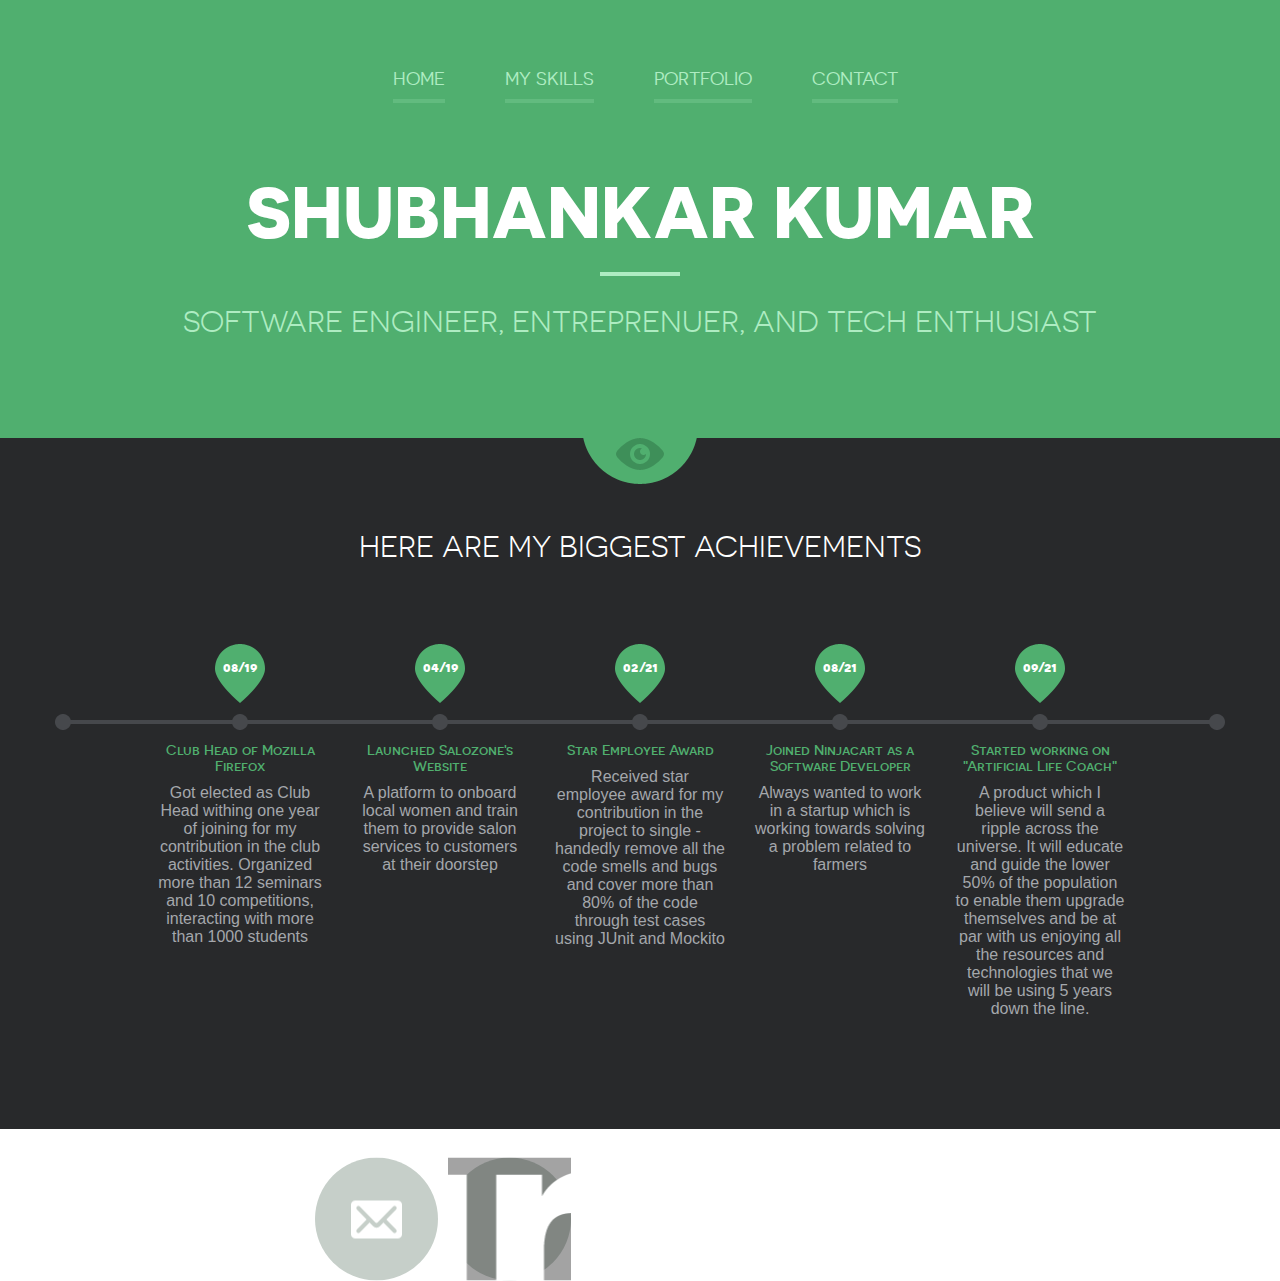
<file: index.html>
<!DOCTYPE html>
<!--[if lte IE 8]> <html class="oldie" lang="en"> <![endif]-->
<!--[if IE 9]> <html class="ie9" lang="en"> <![endif]-->
<!--[if gt IE 9]><!--> <html lang="en"> <!--<![endif]-->
<head>
	<meta charset="utf-8">
	<meta name="viewport" content="width=device-width, initial-scale=1, maximum-scale=1, minimum-scale=1, user-scalable=no">
	<meta http-equiv="X-UA-Compatible" content="IE=edge,chrome=1">
	<meta name="format-detection" content="telephone=no">
	<title>Shubhankar Kumar</title>
	<link rel="stylesheet" href="js/fancybox/jquery.fancybox.css" type="text/css" media="screen" />
	<link rel="stylesheet" href="css/all.css" />
	<link rel="stylesheet" href="css/screen.css" />
	<!--[if lt IE 9]>
		<script src="http://html5shiv.googlecode.com/svn/trunk/html5.js"></script>
	<![endif]-->
</head>
<body>
	<div id="wrapper">
		<div class="wrapper-holder">
			<header id="header">
				<a class="menu_trigger" href="#">menu</a>
					<nav id="nav">
						<ul>
							<li><a class="active" href="index.html">Home</a></li>
							<li><a href="myskills.html">My skills</a></li>
							<li><a href="portfolio.html">Portfolio</a></li>
							<li><a href="contact.html">Contact</a></li>
						</ul>
					</nav>
				<h1 class="logo">Shubhankar Kumar</h1>
				<h2 class="slogan">Software Engineer, Entreprenuer, and Tech Enthusiast</h2>
			</header>
		</div>
		<div class="wrapper-holder grey">
			<section id="main">
				<h2>Here are my biggest achievements</h2>
				<div class="box_timeline_holder">
					<div class="box_timeline">
						<ul>
							<li>
								<div class="date">
									<span>08/19</span>
								</div>
								<h3>Club Head of Mozilla Firefox</h3>
								<p>Got elected as Club Head withing one year of joining for my contribution in the club activities. Organized more than 12 seminars and 10 competitions, interacting with more than 1000 students </p>
							</li>
							<li>
								<div class="date">
									<span>04/19</span>
								</div>
								<h3>Launched Salozone's Website</h3>
								<p>A platform to onboard local women and train them to provide salon services to customers at their doorstep</p>
							</li>
							<li>
								<div class="date">
									<span>02/21</span>
								</div>
								<h3>Star Employee Award</h3>
								<p>Received star employee award for my contribution in the project to single - handedly remove all the code smells and bugs and cover more than 80% of the code through test cases using JUnit and Mockito</p>
							</li>
							<li>
								<div class="date">
									<span>08/21</span>
								</div>
								<h3>Joined Ninjacart as a Software Developer</h3>
								<p>Always wanted to work in a startup which is working towards solving a problem related to farmers </p>
							</li>
							<li>
								<div class="date">
									<span>09/21</span>
								</div>
								<h3>Started working on "Artificial Life Coach"</h3>
								<p>A product which I believe will send a ripple across the universe. It will educate and guide the lower 50% of the population to enable them upgrade themselves and be at par with us enjoying all the resources and technologies that we will be using 5 years down the line.</p>
							</li>
						</ul>
					</div>
				</div>
			</section>
		</div>
		<footer id="footer">
			<div class="footer-content">
				<ul class="social">
					<li class="email"><a href="mailto:shubhankur99@gmail.com?subject=Hello Shubhankar">Email</a></li>
					<li class="linkedin"><a href="https://www.linkedin.com/in/shubhankar-kumar-3525454b/">LinkedIn</a></li>
				</ul>
			</div>
		</footer>	
	</div>
	<script src="https://code.jquery.com/jquery-1.11.1.min.js"></script>
	<script src="js/isotope.pkgd.min.js"></script>
	<script src="js/cells-by-row.js"></script>
	<script type="text/javascript" src="js/fancybox/jquery.fancybox.pack.js"></script>
	<script type="text/javascript" src="js/main.js"></script>
</body>
</html>
</file>
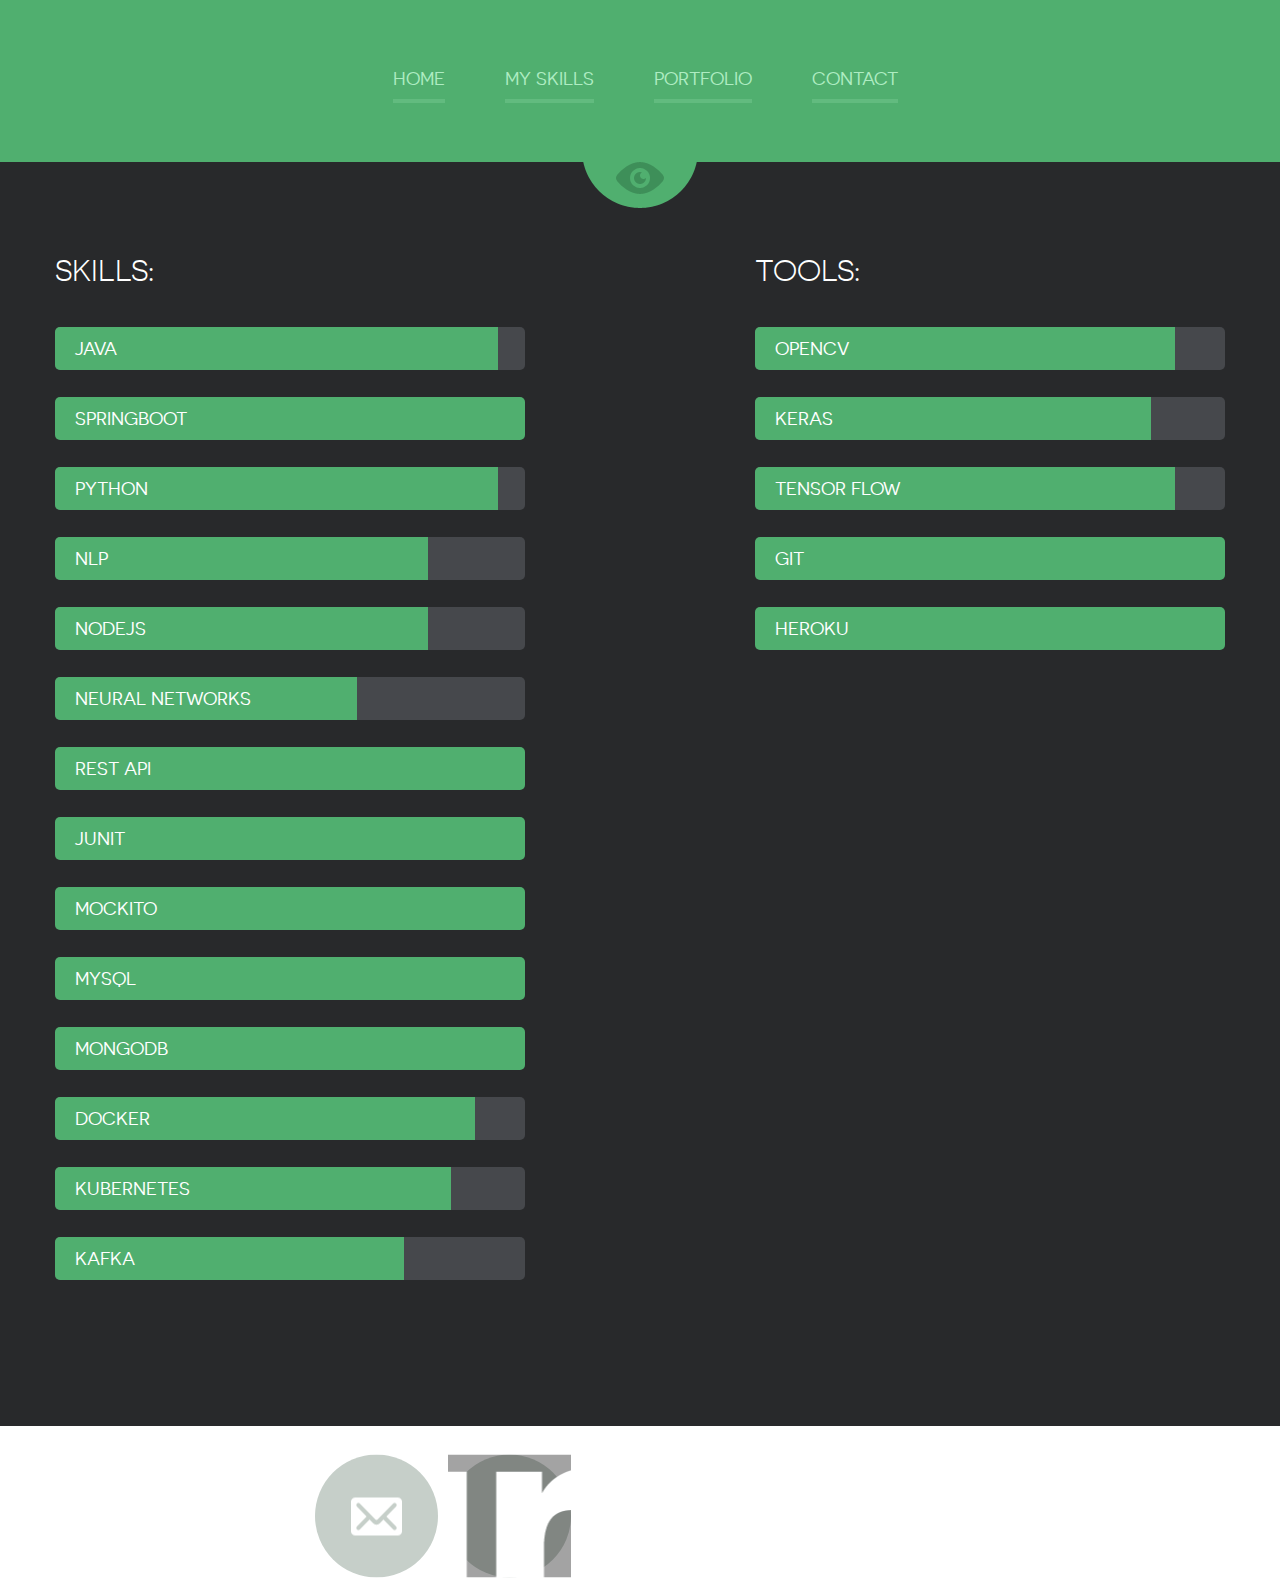
<file: myskills.html>
<!DOCTYPE html>
<!--[if lte IE 8]> <html class="oldie" lang="en"> <![endif]-->
<!--[if IE 9]> <html class="ie9" lang="en"> <![endif]-->
<!--[if gt IE 9]><!--> <html lang="en"> <!--<![endif]-->
<head>
	<meta charset="utf-8">
	<meta name="viewport" content="width=device-width, initial-scale=1, maximum-scale=1, minimum-scale=1, user-scalable=no">
	<meta http-equiv="X-UA-Compatible" content="IE=edge,chrome=1">
	<meta name="format-detection" content="telephone=no">
	<title>Shubhankar Kumar</title>
	<link rel="stylesheet" href="js/fancybox/jquery.fancybox.css" type="text/css" media="screen" />
	<link rel="stylesheet" href="css/all.css" />
	<link rel="stylesheet" href="css/screen.css" />
	<!--[if lt IE 9]>
		<script src="http://html5shiv.googlecode.com/svn/trunk/html5.js"></script>
	<![endif]-->
</head>
<body>
	<div id="wrapper" class="inner">
		<div class="wrapper-holder">
			<header id="header">
				<a class="menu_trigger" href="#">menu</a>
					<nav id="nav">
						<ul>
							<li><a href="index.html">Home</a></li>
							<li><a class="active" href="myskills.html">My skills</a></li>
							<li><a href="portfolio.html">Portfolio</a></li>
							<li><a href="contact.html">Contact</a></li>
						</ul>
					</nav>
			</header>
		</div>
		<div class="wrapper-holder grey">
			<section id="main">
				<div class="skills_holder">
					<div class="column">
						<h2>Skills:</h2>
						<ul class="progress">
							<li><span class="JAVA">JAVA</span></li>
							<li><span class="SpringBoot">SpringBoot</span></li>
							<li><span class="Python">Python</span></li>
							<li><span class="NLP">NLP</span></li>					
							<li><span class="NodeJs">NodeJs</span></li>
							<li><span class="NeuralNetworks">Neural Networks</span></li>
							<li><span class="REST API">REST API</span></li>
							<li><span class="JUnit">JUnit</span></li>
							<li><span class="Mockito">Mockito</span></li>
							<li><span class="SQL">mySQL</span></li>
							<li><span class="Mongo">MongoDB</span></li>
							<li><span class="Docker">Docker</span></li>
							<li><span class="Kubernetes">Kubernetes</span></li>
							<li><span class="Kafka">Kafka</span></li>
						</ul>
					</div>
					<div class="column column-add">
						<h2>Tools:</h2>
						<ul class="progress">
							<li><span class="OpenCV">OpenCV</span></li>
							<li><span class="Keras">Keras</span></li>
							<li><span class="TensorFlow">Tensor Flow</span></li>
							<li><span class="Git">Git</span></li>
							<li><span class="Heroku">Heroku</span></li>
						</ul>
					</div>
				</div>
			</section>
		</div>
		<footer id="footer">
			<div class="footer-content">
				<ul class="social">
					<li class="email"><a href="mailto:shubhankur99@gmail.com?subject=Hello Shubhankar">Email</a></li>
					<li class="linkedin"><a href="https://www.linkedin.com/in/shubhankar-kumar-3525454b/">LinkedIn</a></li>
				</ul>
			</div>
		</footer>	
	</div>
	<script src="https://code.jquery.com/jquery-1.11.1.min.js"></script>
	<script src="js/isotope.pkgd.min.js"></script>
	<script src="js/cells-by-row.js"></script>
	<script type="text/javascript" src="js/fancybox/jquery.fancybox.pack.js"></script>
	<script type="text/javascript" src="js/main.js"></script>
</body>
</html>
</file>
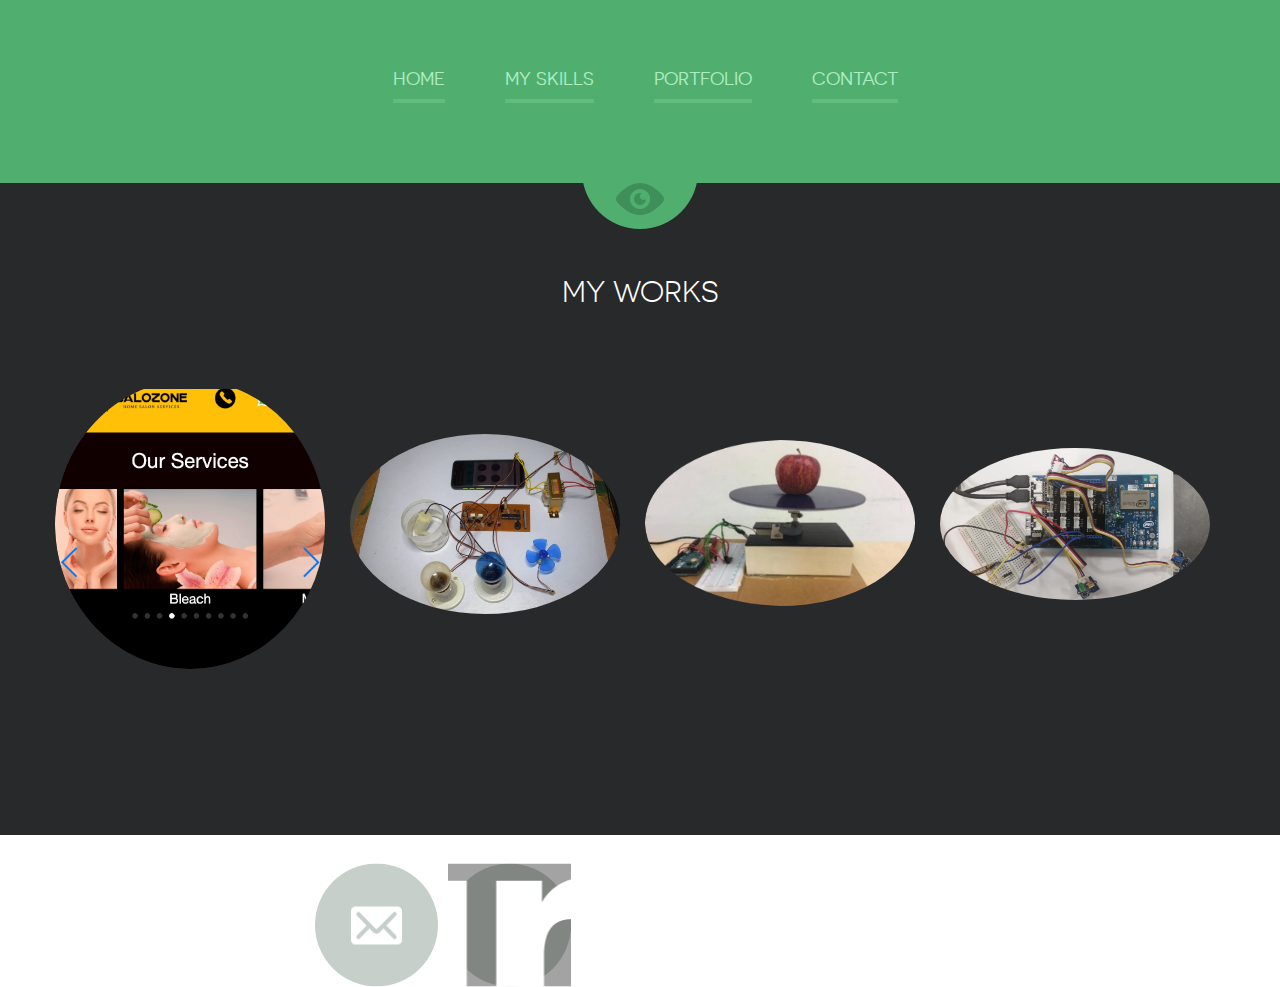
<file: portfolio.html>
<!DOCTYPE html>
<!--[if lte IE 8]> <html class="oldie" lang="en"> <![endif]-->
<!--[if IE 9]> <html class="ie9" lang="en"> <![endif]-->
<!--[if gt IE 9]><!--> <html lang="en"> <!--<![endif]-->
<head>
	<meta charset="utf-8">
	<meta name="viewport" content="width=device-width, initial-scale=1, maximum-scale=1, minimum-scale=1, user-scalable=no">
	<meta http-equiv="X-UA-Compatible" content="IE=edge,chrome=1">
	<meta name="format-detection" content="telephone=no">
	<title>Shubhankar Kumar</title>
<!-- add fancybox.css -->
	<link rel="stylesheet" href="js/fancybox/jquery.fancybox.css" type="text/css" media="screen" />
	<link rel="stylesheet" href="css/all.css" />
	<link rel="stylesheet" href="css/screen.css" />
	<!--[if lt IE 9]>
		<script src="http://html5shiv.googlecode.com/svn/trunk/html5.js"></script>
	<![endif]-->
</head>
<body>
	<div id="wrapper" class="portfolio">
		<div class="wrapper-holder">
			<header id="header">
				<a class="menu_trigger" href="#">menu</a>
					<nav id="nav">
						<ul>
							<li><a href="index.html">Home</a></li>
							<li><a href="myskills.html">My skills</a></li>
							<li><a class="active" href="portfolio.html">Portfolio</a></li>
							<li><a href="contact.html">Contact</a></li>
						</ul>
					</nav>
			</header>
		</div>
		<div class="wrapper-holder grey">
			<section id="main">
				<h2>My Works</h2>
				<ul id="container" class="item-list">
					<li class="item illustration identity">
						<div class="image">
							<img src="images/Salozone.png"  alt="" />
							<div class="hover">
								<a class="fancybox" rel="gallery1" href="#portfolio_2">
									<div class="item-content">
										<h4>Salozone Home Salon Services</h4>
										<p>An attempt to contribute something back to the society using my technical knowledge</p>
									</div>
									</a>
							</div>
						</div>
					</li>
					<li class="item web dtp">
						<div class="image">
							<img src="images/HomeAutomation.jpeg.sb-7a74f6ae-Hw5YQ3"  alt="" />
							<div class="hover">
								<a class="fancybox" rel="gallery1" href="#portfolio_3">
									<div class="item-content">
										<h4>Home Automation System</h4>
									</div>
								</a>
							</div>
						</div>
					</li>
					<li class="item illustration key">
						<div class="image">
							<img src="images/SmartSorting.png"  alt="" />
							<div class="hover">
								<a class="fancybox" rel="gallery1" href="#portfolio_4">
									<div class="item-content">
										<h4>Smart Sorting System</h4>
									</div>
								</a>
							</div>
						</div>
					</li>
					<li class="item web identity">
						<div class="image">
							<img src="images/RoomOccupancyCounter.jpeg.sb-7a74f6ae-8gsG6R"  alt="" />
							<div class="hover">
								<a class="fancybox" rel="gallery1" href="#portfolio_5">
									<div class="item-content">
										<h4>Room Occupancy Counter</h4>
									</div>
								</a>
							</div>
						</div>
					</li>
				</ul>
			</section>
		</div>
		<footer id="footer">
			<div class="footer-content">
				<ul class="social">
					<li class="email"><a href="mailto:shubhankur99@gmail.com?subject=Hello Shubhankar">Email</a></li>
					<li class="linkedin"><a href="https://www.linkedin.com/in/shubhankar-kumar-3525454b/">LinkedIn</a></li>
				</ul>
			</div>
		</footer>	
	</div>
	<div style="display:none;">
		<div id="portfolio_1" class="popup_portfolio">
			<img src="images/img_pf02.jpg"  alt="" />
			<h3>Title of the work</h3>
			<time datetime="2014-06-20">Made: 06/20/14</time>
			<p>	</p>
		</div>
		<div id="portfolio_2" class="popup_portfolio">
			<img src="images/Salozone.png"  alt="" />
			<h3>Salozone Home Salon Services</h3>
			<time datetime="2019-04-14">Made: April, 2019</time>
			<p>Developed a website (salozone.com) through which we received bookings from users around the city and then allotted the bookings to the corresponding service person.
				Used HTML, CSS, JS and Bootstrap for UI and later implemented React JS to make it fast and scalable.
				Back-end is developed in NodeJs and its framework ExpressJs. Database is in MongoDB. Front-end code is published in Surge and all the images in the website is fetched through Cloudinary, to decrease the cost of the database and the loading time of the website. Service is deployed in the Heroku.
				Slot booking and allotment of beautician is handled through a customized scheduling system where it searchesthrough the database and list out the available beauticians according to the services booked and the chosen time, after which it maps the booking to one of the beautician based on parameters like location, type of services etc.
				It uses pattern recognition and data analytics to study user purchase behaviour. It also uses an Elo-rating system which prioritizes customers and beautician according to the ratings and rolls out customized offers and pricing. Incorporated a recommendation system using collaborative filtering in order to provide users' most preferred and suitable services on top of the homepage.
				We employed more than 30 women and Salozone.com is the most visited website (in its category) in the city, generating a revenue of more than INR 70 lacs in three years.</p>
		</div>
		<div id="portfolio_3" class="popup_portfolio">
			<img src="images/HomeAutomation.jpeg.sb-7a74f6ae-Hw5YQ3"  alt="" />
			<h3>Home Automation System</h3>
			<time datetime="2014-06-20">Made: Nov, 2017</time>
			<p>Developed a home automation system using Arduino and Raspberry Pi for the project component of the subject Robotics and Automation. Using this device we can turn our appliances on and off with our mobile. It also stores important analytics about the duration for which the appliances were used and how many times it was switched on oroff.</p>
		</div>
		<div id="portfolio_4" class="popup_portfolio">
			<img src="images/SmartSorting.png"  alt="" />
			<h3>Smart Sorting System</h3>
			<time datetime="2014-06-20">Made: April, 2019</time>
			<p>A multi-level classification system designed for sorting fruits of different types and grades depending on their chemical and visual composition. It uses a CNN based classification model to segregate different fruits visually. Then, it uses a weight sensor, ethylene gas sensor to separate the fruits into different grades. The goods to be tested are placed on a conveyor belt, the weight sensor activates the device based on the weight. To grade the fruits we use a classification model which takes the ethylene gas level and fruit weight as input and grades the fruit into different types.</p>
		</div>
		<div id="portfolio_5" class="popup_portfolio">
			<img src="images/RoomOccupancyCounter.jpeg.sb-7a74f6ae-8gsG6R"  alt="" />
			<h3>Room Occupancy Counter</h3>
			<time datetime="2014-06-20">Made: March, 2017</time>
			<p>
				Developed a device to keep track of the number of people in a room using Arduino and Ultrasonic sensors for the subject Sensors and Instrumentation. The main purpose of the device was to save electricity and prevent overcrowdedness. It counts the number of people inside the room and notifies the admin with a buzzer if some extra electric appliance is still open or if number of people in the room exceeds the maximum limit and also if the room getsempty. Lead a team of 4 people and presented the project in a seminar for which we received appreciation and were awarded an ‘A’ grade.</p>
		</div>
	</div>
	<script src="https://code.jquery.com/jquery-1.11.1.min.js"></script>
	<script src="js/isotope.pkgd.min.js"></script>
	<script src="js/cells-by-row.js"></script>
	<script type="text/javascript" src="js/fancybox/jquery.fancybox.pack.js"></script>
	<script type="text/javascript" src="js/main.js"></script>
</body>
</html>
</file>
<file: css/all.css>
@font-face {
    font-family: 'novecentosanswide';
    src: url('../fonts/novecentosanswide-normal-webfont.eot');
    src: url('../fonts/novecentosanswide-normal-webfont.eot?#iefix') format('embedded-opentype'),
         url('../fonts/novecentosanswide-normal-webfont.woff') format('woff'),
         url('../fonts/novecentosanswide-normal-webfont.ttf') format('truetype'),
         url('../fonts/novecentosanswide-normal-webfont.svg#novecento_sans_widenormal') format('svg');
    font-weight: normal;
    font-style: normal;
}
@font-face {
    font-family: 'novecentosanswide';
    src: url('../fonts/novecentosanswide-bold-webfont.eot');
    src: url('../fonts/novecentosanswide-bold-webfont.eot?#iefix') format('embedded-opentype'),
         url('../fonts/novecentosanswide-bold-webfont.woff') format('woff'),
         url('../fonts/novecentosanswide-bold-webfont.ttf') format('truetype'),
         url('../fonts/novecentosanswide-bold-webfont.svg#novecentosanswidebold') format('svg');
    font-weight: bold;
    font-style: normal;
}
@font-face {
    font-family: 'novecento_sans_widebook';
    src: url('../fonts/novecentosanswide-book-webfont.eot');
    src: url('../fonts/novecentosanswide-book-webfont.eot?#iefix') format('embedded-opentype'),
         url('../fonts/novecentosanswide-book-webfont.woff') format('woff'),
         url('../fonts/novecentosanswide-book-webfont.ttf') format('truetype'),
         url('../fonts/novecentosanswide-book-webfont.svg#novecento_sans_widebook') format('svg');
    font-weight: normal;
    font-style: normal;
}
@font-face {
    font-family: 'novecento_sans_widemedium';
    src: url('../fonts/novecentosanswide-medium-webfont.eot');
    src: url('../fonts/novecentosanswide-medium-webfont.eot?#iefix') format('embedded-opentype'),
         url('../fonts/novecentosanswide-medium-webfont.woff') format('woff'),
         url('../fonts/novecentosanswide-medium-webfont.ttf') format('truetype'),
         url('../fonts/novecentosanswide-medium-webfont.svg#novecento_sans_widemedium') format('svg');
    font-weight: normal;
    font-style: normal;
}
html, body, div, span, applet, object, iframe,
h1, h2, h3, h4, h5, h6, p, blockquote, pre,
a, abbr, acronym, address, big, cite, code,
del, dfn, em, img, ins, kbd, q, s, samp,
small, strike, sub, sup, tt, var,
b, u, i, center,
dl, dt, dd, ol, ul, li,
fieldset, form, label, legend,
table, caption, tbody, tfoot, thead, tr, th, td,
article, aside, canvas, details, figcaption, figure, 
footer, header, hgroup, menu, nav, section, summary,
time, mark, audio, video {
	margin: 0;
	padding: 0;
	border: 0;
	font-size: 100%;
	font: inherit;
	vertical-align: baseline;
}

article, aside, details, figcaption, figure, 
footer, header, hgroup, menu, nav, section {
	display: block;
}

img {
	vertical-align: middle;
}

ol, ul {
	list-style: none;
}

blockquote, q {
	quotes: none;
}

blockquote:before, blockquote:after,
q:before, q:after {
	content: '';
	content: none;
}

table {
	border-collapse: collapse;
	border-spacing: 0;
}

a[href], label[for], select, 
input[type=checkbox], input[type=radio] {
	cursor: pointer;
}

button, input[type=button], input[type=image], 
input[type=reset], input[type=submit] {
	padding: 0;
	overflow: visible;
	cursor: pointer;
}
input[type=text], input[type=email], input[type=reset], input[type=button], input[type=submit], button{
	-webkit-appearance: none;
	-webkit-border-radius: 0;
}
input[type=url], input[type=password], input[type=text], input[type=email], input[type=reset], input[type=button], input[type=submit], button, textarea{
     -webkit-appearance: none;
     -webkit-border-radius: 0;
     box-sizing: border-box;-webkit-box-sizing: border-box; -moz-box-sizing: border-box;
}

button::-moz-focus-inner, 
input[type=button]::-moz-focus-inner, 
input[type=image]::-moz-focus-inner, 
input[type=reset]::-moz-focus-inner, 
input[type=submit]::-moz-focus-inner {
	border: 0;
}


body,
html {height: 100%;}
body{
	margin:0;
	color:#a4a7ac;
	font:18px Arial, Helvetica, sans-serif;
	-webkit-text-size-adjust: none; 
}
img{border-style:none; vertical-align: top;}
a{text-decoration:none; color:#6e6e6e;}
a:hover{text-decoration:underline;}
#wrapper{
	width:100%;
	height: 100%;
	display:table;
}
.wrapper-holder {
	width:100%;
    display:table-row;
    background: #50af6f;
}
.wrapper-holder.grey{background: #28292b;}
#header {
	max-width: 1170px;
	margin: 0 auto;
	padding: 69px 0 50px;
	position:relative;
}
.menu_trigger{
	width: 31px;
	height: 31px;
	right:0;
	background: url(../images/btn_mobile_menu.png) no-repeat;
	text-indent: -9999em;
	display: none;
	top: 5px;
	position: absolute;
}
.logo {
	text-align:center;
	font-family: 'novecentosanswide';
	font-weight:bold;
	color: #fff;
	font-size: 72px;
	line-height: 74px;
	display: block;
	text-transform: uppercase;
	margin: 85px 0 23px;
}
#nav {
	position: relative;
	display: table;
	margin: 0 auto 22px;
	padding: 0 0 0 10px;
}
#nav ul {
	text-align: center;
}
#nav ul li {
	float: left;
	padding: 0 0 0 60px;
}
#nav ul li:first-child{padding: 0;}
#nav ul a {
	color: #aeecc2;
	font-size: 18px;
	line-height: 20px;
	text-transform: uppercase;
	padding: 0 0 10px;
	border-bottom: 4px solid #62bb7f;
	font-family: 'novecentosanswide';
	font-weight: normal;
}
#nav ul a:hover,#nav ul a.active{
	color: #fff;
	border-bottom: 4px solid #fff;
	text-decoration: none;
	-webkit-transition: all 0.5s ease-in-out;
-moz-transition: all 0.5s ease-in-out;
-o-transition: all 0.5s ease-in-out;
transition: all 0.5s ease-in-out;
}
h2.slogan{
	display: block;
	text-align: center;
	text-transform: uppercase;
	font-family: 'novecento_sans_widebook';
	font-size: 30px;
	line-height: 32px;
	color: #aeecc2;
	padding: 34px 0 50px 0;
	background: url(../images/slogan_bg.gif) no-repeat 50% 0;
}
/*main
 */
#main{
	max-width: 1170px;
	margin: 0 auto;
	padding: 93px 0 76px;
	position:relative;
	background: url(../images/icon_header.png) no-repeat 50% 0;
}
#main h2{
	display: block;
	text-align: center;
	text-transform: uppercase;
	font-family: 'novecento_sans_widebook';
	font-size: 30px;
	line-height: 32px;
	color: #fff;
	margin: 0 0 81px;
}
.box_timeline_holder{
	background: url(../images/bg_timeline_l.png) no-repeat 0 70px;
	position: relative;
	padding: 0 0 0 100px;
	overflow: hidden;
}
.box_timeline{
	background: url(../images/bg_timeline_r.png) no-repeat 100% 70px;
	position: relative;
	padding: 0 100px 0 0;
	overflow: hidden;
}
.box_timeline ul{
	position: relative;
	background: url(../images/bg_ul.gif) repeat-x 0 76px;
	overflow: hidden;
}
.box_timeline ul li{
	float:left;
	width: 170px;
	margin: 0 0 0 30px;
	background: url(../images/bg_ul.gif) repeat-x 0 76px;
}
.box_timeline ul li:first-child{margin: 0;}
.box_timeline ul li .date{
	background: url(../images/bg_timeline_c.png) no-repeat 50% 0;
	height: 86px;
	width: 170px;
	margin: 0 auto 12px;
	overflow: hidden;
}
.box_timeline ul li .date span{
	font-family: 'novecentosanswide';
	font-weight:bold;
	color: #fff;
	font-size: 14px;
	line-height: 16px;
	display: block;
	text-align: center;
	padding: 15px 0 0 0;
}
.box_timeline h3{
	font-family: 'novecento_sans_widemedium';
	color: #50af6f;
	font-size: 14px;
	line-height: 16px;
	display: block;
	text-align: center;
	margin: 0 0 10px;
}
.box_timeline p{
	font-family: Arial, Helvetica, sans-serif;
	color: #a4a7ac;
	font-size: 16px;
	line-height: 18px;
	display: block;
	text-align: center;
	margin: 0 0 10px;
}
/*skills*/
#main .skills_holder h2{text-align: left;margin: 0 0 40px;}
.skills_holder{
	width: 100%;
	overflow: hidden;
	margin: 0 0 40px;
}
.skills_holder .column {
	width: 470px;
	float: left;
	margin: 0 10px 0 0;
}
.skills_holder .column.column-add {
	float: right;
	margin: 0;
}
.progress{
	overflow: hidden;
	width: 100%;
	margin: 20px 0 3px 0;
}
.progress li{
	overflow: hidden;
	height: 43px;
	line-height: 43px;
	background: #46484c;
	border-radius: 5px;
	behavior: url(css/PIE.htc);
	margin: 0 0 27px;
}
.progress li span{
	background: #50af6f;
	color: #fff;
	text-transform:uppercase;
	display: block;
	font-family: 'novecentosanswide';
	font-weight: normal;
	font-size: 18px;
	padding: 0 0 0 20px;
}
.progress li span.JAVA{width: 90%;}
.progress li span.SpringBoot{width: 100%;}
.progress li span.Python{width: 90%;}
.progress li span.NLP{width: 75%;}
.progress li span.NodeJs{width: 75%;}
.progress li span.NeuralNetworks{width: 60%;}
.progress li span.RESTAPI{width: 90%;}
.progress li span.JUnit{width: 100%;}
.progress li span.Mockito{width: 100%;}
.progress li span.Docker{width: 85%;}
.progress li span.Kubernetes{width: 80%;}
.progress li span.Kafka{width: 70%;}
.progress li span.OpenCV{width: 85%;}
.progress li span.Keras{width: 80%;}
.progress li span.TensorFlow{width: 85%;}
.progress li span.Git{width: 100%;}
.progress li span.Heroku{width: 100%;}
.progress li span.SQL{width: 100%;}
.progress li span.Mongo{width: 100%;}

.plagin_list{
	width: 100%;
	overflow: hidden;
	margin: 0 0 65px;
}
.plagin_list li{
	float:left;
	margin: 0 0 0 25px;
	border-radius: 50%;
	behavior: url(css/PIE.htc);
	text-indent: -9999px;
	background: #28292b;
	width: 121px;
	height: 121px;
	position:relative;
	display: inline-block;
	border: 1px solid #46484c;
}
.plagin_list li:first-child{margin: 0;}
.plagin_list li a{
	display: block;
	vertical-align: middle;
	height: 100%;
	position: relative;
}
.plagin_list li.li_1 a{background: url(../images/icon_ps.png) no-repeat 50% 50% ;}
.plagin_list li.li_2 a{background: url(../images/icon_ai.png) no-repeat 50% 50% ;}
.plagin_list li.li_3 a{background: url(../images/icon_ld.png) no-repeat 50% 50% ;}
.plagin_list li.li_4 a{background: url(../images/icon_fl.png) no-repeat 50% 50% ;}
.plagin_list li.li_5 a{background: url(../images/icon_html.png) no-repeat 50% 50% ;}
.plagin_list li.li_6 a{background: url(../images/icon_wp.png) no-repeat 50% 50% ;}
.plagin_list li.li_7 a{background: url(../images/icon_jq.png) no-repeat 50% 50% ;}
.plagin_list li.li_8 a{background: url(../images/icon_seo.png) no-repeat 50% 50% ;}
.wrapper-holder.grey p{padding: 0 0 25px;}
.plagin_list.none{display: none;}

/*portfolio*/
.sub_nav {
	position: relative;
	display: table;
	margin: 0 auto 79px;
	padding: 0 0 0 10px;
	text-align: center;
}
.sub_nav li {
	padding: 0 0 0 45px;
	display: inline-block;
}
/* .sub_nav li:first-child{padding: 0;} */
.sub_nav a {
	color: #a4a7ac;
	font-size: 14px;
	line-height: 16px;
	text-transform: uppercase;
	padding: 0 0 10px;
	border-bottom: 4px solid #3b3c3e;
	font-family: 'novecentosanswide';
	font-weight: normal;
}
.sub_nav a:hover,.sub_nav a.active{
	color: #50af6f;
	border-bottom: 4px solid #50af6f;
	text-decoration: none;
	-webkit-transition: all 0.5s ease-in-out;
-moz-transition: all 0.5s ease-in-out;
-o-transition: all 0.5s ease-in-out;
transition: all 0.5s ease-in-out;
}
/* begin add */
.sub_nav li {
	color: #a4a7ac;
	font-size: 14px;
	line-height: 16px;
	text-transform: uppercase;
	margin: 0 22px;
	padding: 0 0 10px;
	border-bottom: 4px solid #3b3c3e;
	font-family: 'novecentosanswide';
	font-weight: normal;
}
.sub_nav li:hover,.sub_nav .active {
	color: #50af6f;
	border-bottom: 4px solid #50af6f;
	text-decoration: none;
	cursor: pointer;
	-webkit-transition: all 0.5s ease-in-out;
	-moz-transition: all 0.5s ease-in-out;
	-o-transition: all 0.5s ease-in-out;
	transition: all 0.5s ease-in-out;
}
/* end add */
.item-list {
	overflow: hidden;
	text-align:center;
	margin: 0 0 0 -24px;
}
.item-list li {
	display:inline-block;
	margin: 0 0 25px 24px;
	vertical-align: top;
	font-size: 0;
}
.item {
	text-align: center;
	width: 270px;
	margin: 0 auto;
}
.item .image {
	position: relative;
}
.item .image img {
	max-width: 100%;
	height:auto;
	border-radius: 50%;
}
.item .hover {
	display: none;
	height: 100%;
    left: 0;
    position: absolute;
    top: 0;
    width: 100%;
    background: #6abb84;
	opacity: 0.9;
	border-radius: 50%;
	behavior: url(css/PIE.htc);
}
.item .hover.active{display: block;}
.item .item-content {
	position: relative;
	display: table-cell;
	vertical-align: middle;
	height: 270px;
	z-index: 400;
	padding: 0 30px;
}
.item a{
	text-decoration: none;
}
.item .item-content h4{
	display: block;
	background: url(../images/bg_white_border.gif) no-repeat 50% 100%;
	color: #fff;
	text-transform: uppercase;
	font-family: 'novecentosanswide';
	font-weight:bold;
	font-size: 14px;
	line-height: 16px;
	padding: 0 0 20px;
	text-align: center;
	margin: 0 0 15px;
}
.item .item-content p{
	color: #fff;
	text-align: center;
	display: block;
	font-size: 15px;
	line-height: 17px;
}
/*contact*/
.clear{clear: both;}
.images_holder{
	float: left;
	margin:5px 130px 0 0;
	width: 370px;
}
.images_holder img{
	width: 100%;
	height: auto;
	display: inline;
}
.box_contact{
	overflow:hidden;
	margin: 54px 0 0 0;
}
.box_contact span{
	color: #fff;
	font-family: 'arial';
	font-size: 30px;
	line-height: 32px;
	display: block;
	margin: 0 0 55px;
	padding: 5px 0 18px 80px;
}
.box_contact span.email{background: url(../images/icon_email2.png) no-repeat;}
.box_contact span.phone{background: url(../images/icon_phone.png) no-repeat;}
.box_contact span.skype{background: url(../images/icon_skype.png) no-repeat;}
/*footer
 */
#footer {
    width:100%;
    overflow:hidden;
    display:table-footer-group;
    background:#fff;
}
.footer-content {
	max-width: 1170px;
	margin: 0 auto;
	padding: 45px 0 20px;
	color: #a5a5a5;
}
.footer-content .social{
	overflow:hidden;
	position: absolute;
	width: 500px;
	left: 50%;
	margin: 45px auto 45px;
	transform: translate(-50%, -50%);
	width: 670px;
}
.footer-content .social li{
	float: left;
	margin: 0 0 0 10px;
	border-radius: 50%;
	behavior: url(css/PIE.htc);
	text-indent: -9999px;
	background: #c6cfc9;
	width: 123px;
	height: 123px;
	position:relative;
	display: table;
}

.footer-content .social li:hover{
	background: #50af6f;
	-webkit-transition: all 0.5s ease-in-out;
	-moz-transition: all 0.5s ease-in-out;
	-o-transition: all 0.5s ease-in-out;
	transition: all 0.5s ease-in-out;
}
.footer-content .social li a{
	display: table-cell;	
	position: relative;
}
.footer-content .social li.email a{background: url(../images/icon_email.png) no-repeat 50% 50% ;}
.footer-content .social li.facebook a{background: url(../images/icon_fb.png) no-repeat 50% 50%;}
.footer-content .social li.google a{background: url(../images/icon_gl.png) no-repeat 50% 50% ;}
.footer-content .social li.twitter a{background: url(../images/icon_tw.png) no-repeat 50% 50% ;}
.footer-content .social li.linkedin a{background: url(../images/linkedin.png) no-repeat 50% 50%;}
.footer-content p{
	font:18px/20px Arial, Helvetica, sans-serif;
	display: block;
	text-align: center;
	color: #929c95;
}
/* begin add	 */
.popup_portfolio{
	max-width: 1132px;
}
.popup_portfolio h3{
	padding-top:26px;
	font-family: 'novecentosanswide';
	font-weight:bold;
	color: #63666a;
	font-size: 18px;
	line-height: 18px;
	text-transform: uppercase;
}
.popup_portfolio time{
	font-family: 'novecentosanswide';
	color: #abacaf;
	font-size: 12px;
	line-height: 12px;
	text-transform: uppercase;
}
.popup_portfolio p{
	padding: 17px 0 8px;
	color: #808286;
	font-size: 16px;
	line-height: 30px;
}
.popup_portfolio img {
	width: 100%;
	height: auto;
	border-radius: 8px;
}
.fancybox-close {
	width: 46px;
	height: 46px;
	top: -23px;
	right: -20px;
	background-image: url(../images/ico_btn-close.png);
}
.fancybox-opened .fancybox-skin{
	padding: 20px !important;
	border-radius: 10px;
}
.fancybox-nav {
	display: none;
}
/* end add	 */

@media (-webkit-min-device-pixel-ratio:2) ,(min--moz-device-pixel-ratio:2),(-o-min-device-pixel-ratio:2/1),(min-device-pixel-ratio:2),(min-resolution:192dpi),(min-resolution:2dppx){
	#main {
		background-image: url(../images/icon_header@x2.png);
		background-size:114px 46px;
	}
	.menu_trigger{
		background-image: url(../images/btn_mobile_menu@x2.png);
		background-size:31px 30px;
	}
	.slogan{
		background-image: url(../images/slogan_bg@x2.gif);
		background-size:80px 4px;
	}
	.box_timeline_holder{
		background-image: url(../images/bg_timeline_l@x2.png);
		background-size:100px 16px;
	}
	.box_timeline{
		background-image: url(../images/bg_timeline_r@x2.png);
		background-size:100px 16px;
	}
	.box_timeline ul li .date{
		background-image: url(../images/bg_timeline_c@x2.png);
		background-size:50px 86px;
	}
	.footer-content .social li.email a{
		background-image: url(../images/icon_email@x2.png);
		background-size:51px 38px;
	}
	.footer-content .social li.linkedin a{
		background-image: url(../images/linkedin2.png);
		background-size:51px 38px;
	}
	.footer-content .social li.facebook a{
		background-image: url(../images/icon_fb@x2.png);
		background-size:20px 38px;
	}
	.footer-content .social li.google a{
		background-image: url(../images/icon_gl@x2.png);
		background-size:42px 38px;
	}
	.footer-content .social li.twitter a{
		background-image: url(../images/icon_tw@x2.png);
		background-size:44px 34px;
	}
	.plagin_list li.li_1 a{
		background-image: url(../images/icon_ps@x2.png);
		background-size:49px 42px;
	}
	.plagin_list li.li_2 a{
		background-image: url(../images/icon_ai@x2.png);
		background-size:45px 42px;
	}
	.plagin_list li.li_3 a{
		background-image: url(../images/icon_ld@x2.png);
		background-size:40px 43px;
	}
	.plagin_list li.li_4 a{
		background-image: url(../images/icon_fl@x2.png);
		background-size:34px 42px;
	}
	.plagin_list li.li_5 a{
		background-image: url(../images/icon_html@x2.png);
		background-size:39px 55px;
	}
	.plagin_list li.li_6 a{
		background-image: url(../images/icon_wp@x2.png);
		background-size:55px 55px;
	}
	.plagin_list li.li_7 a{
		background-image: url(../images/icon_jq@x2.png);
		background-size:87px 20px;
	}
	.plagin_list li.li_8 a{
		background-image: url(../images/icon_seo@x2.png);
		background-size:60px 24px;
	}
	.box_contact span.email{
		background-image: url(../images/icon_email2@x2.png);
		background-size:54px 41px;
	}
	.box_contact span.phone{
		background-image: url(../images/icon_phone@x2.png);
		background-size:54px 54px;
	}
	.box_contact span.skype{
		background-image: url(../images/icon_skype@x2.png);
		background-size:54px 51px;
	}
/* begin add	 */
	.fancybox-close {
		background-image: url(../images/ico_btn-close@x2.png);
		background-size:46px 46px;
	}
/* end add	 */
}
</file>
<file: css/screen.css>
@media only screen and (max-width : 1210px) {
}
@media only screen and (max-width : 1190px) {
	#main {margin:0 20px;}
	.box_timeline_holder{padding: 0 0 0 60px;}
	.box_timeline{padding: 0 60px 0 0;}
	.box_timeline ul li{margin: 0 0 0 25px;}
	.skills_holder .column{width: 450px;}
	.plagin_list li{margin: 0 0 0 2%;display: inline-block;float: none;width: 10%;height: 110px;}
	.item-list{margin: 0;}
/* 	.item-list li{ width: 30%; margin-left: 0;text-align: center;} */

	#container.item-list{width: 900px; margin: 0 auto;}
}
@media only screen and (max-width : 1130px) {
	.box_timeline_holder{padding: 0 0 0 40px;}
	.box_timeline{padding: 0 40px 0 0;}
	.box_timeline ul li{margin: 0 0 0 15px;}
	.images_holder{margin: 5px 80px 0 0;}
	.box_contact span{font-size: 25px;}
}
@media only screen and (max-width : 1100px) {
	.plagin_list li{ }
}
@media only screen and (max-width : 1050px) {
	.box_timeline_holder{padding: 0 0 0 20px;}
	.box_timeline{padding: 0 20px 0 0;}
	.box_timeline ul li{margin: 0 0 0 5px;}
	.plagin_list li{ height: 90px;}
/* 	.item-list li{ width: 49%;} */
}
@media only screen and (max-width : 980px) {

	#nav {float:none; width: 100%;}
	#nav ul {
		text-align:center;
		margin:0;
	}
	#nav ul li {
		display:inline-block;
		padding: 0 15px;
		float:none;
	}
	.logo {
		margin: 0 auto 20px;
		font-size: 62px;
		line-height: 70px;
	}
	#header {
		padding: 20px 10px;
	}
	.box_timeline_holder{padding: 0 0 0 10px;}
	.box_timeline{padding: 0 10px 0 0;}
	.box_timeline ul li{margin: 0;width: 20%;}
	.skills_holder .column{
		width: 100%;
		float: none;
		display: block;
	}
	.skills_holder .column.column-add {padding: 0 !important;}
	.plagin_list.none{display: block;width: 540px;margin: 0 auto 30px;}
	.plagin_list{display: none;}
	.plagin_list.none li{height: 121px;width: 121px;}
	.box_contact span{font-size: 23px;margin: 0 0 40px;}
	.images_holder{margin: 5px 30px 0 0;width: 300px;}
	.box_contact{margin: 40px 0 0 0;}
	#main .skills_holder h2{margin: 0 0 25px;}
	h2.slogan{
		padding-bottom: 14px;
	}
	#container.item-list{width: 600px;}
	.sub_nav li{padding:10px 0;}
}
@media only screen and (max-width : 840px) {
	.box_timeline ul li{margin: 0;width: 100%;float: none;}
	#main h2{margin: 0 0 30px;}
	.images_holder {
		margin: 5px auto 20px;
		width: 300px;
		float: none;
	}
	.box_contact {
		margin: 40px auto 0;
		width: 460px;
	}
	.box_timeline_holder,.box_timeline{background: none;}
}
@media only screen and (max-width : 768px) {
	.footer-content {padding: 45px 10px 20px;}
	.menu_trigger {
		display: block;
		top: 28px;
	}
	#nav {display: none;padding: 0;margin: 0 0 25px;top: 20px;}
	#nav ul li {
		display:block;
		padding: 0;	
	}
	#nav ul a {
		display:block;
		padding: 8px;
	}
	#nav ul a:hover {
		color: #fff;
		text-decoration:none;
	}
	.footer-content .social{margin: 0 auto 30px;}
	.footer-content .social li{margin: 0 0 0 4px; width: 50px; height: 50px;}
	.footer-content .social li.email a{	background-size: 20px auto;	}
	.footer-content .social li.facebook a{	background-size: 15px auto;	}
	.footer-content .social li.google a{	background-size: 20px auto;	}
	.footer-content .social li.twitter a{	background-size: 20px auto;	}
	.footer-content .social li.linkedin a{	background-size: 20px auto;	}
	.footer-content .social{width: 269px;}
	.logo {font-size: 56px;line-height: 68px;}
	#wrapper.inner .menu_trigger,#wrapper.portfolio .menu_trigger{top: 6px;}
}
@media only screen and (max-width : 680px) {
	#container.item-list{width: 300px;}
	.item-list li{margin-left:0;}
}
@media only screen and (max-width : 640px) {
	.menu_trigger {
		top: 25px;
	}
	.plagin_list.none{width: 480px;}
	.plagin_list.none li{width: 20%;margin: 0 0 0 2%;height: 95px;}
	.skills_holder{margin: 0 0 10px;}
	.logo{
		font-size: 54px;
		line-height: 60px;
	}
}
@media only screen and (max-width : 600px) {
/* 	.sub_nav li{padding: 0 0 0 30px;} */
	.logo{
		font-size: 46px;
		line-height: 56px;
	}
/* 	.item{
		width: 180px;
	}
	.item .item-content{
		height: 180px;
	}
	.item .item-content p{
		display: none
	} */
}
@media only screen and (max-width : 550px) {
	.plagin_list.none{width: 420px;}
	.plagin_list.none li{width: 20%;margin: 0 0 0 2%;height: 84px;}
	.sub_nav li{padding: 0;text-align: center;margin: 0 0 15px; display: block;}
	.sub_nav{margin: 0 auto 40px;}
	.box_contact {
		margin: 40px auto 0;
		width: 300px;
	}
	.box_contact span.email{font-size: 14px;}
	#nav ul a:hover, #nav ul a.active,#nav ul a{border: none;}
	#wrapper.portfolio #main{padding:93px 0 0 0; }
	.logo{margin: 0 auto 20px;font-size: 40px;		line-height: 52px;}
}
@media only screen and (max-width : 480px) {
	.logo{
		font-size: 52px;
		line-height: 54px;
	}
	.slogan{
		font-size: 20px;
		line-height: 22px;
	}
	.plagin_list.none{display: none;}
	.plagin_list{display: block;}
	.plagin_list li,.plagin_list li:first-child{display: inline-block; vertical-align: top; width: 45%; height: auto; border: 0;margin: 0 2% 2% 2%;}
	.plagin_list li a,.plagin_list li:first-child a{width: 121px;height: 121px;border: 1px solid #46484c;border-radius: 50%;margin: 0 auto;}
	.plagin_list{margin: 0 0 20px;}
	#main{margin: 0 10px;}
/* 	.item-list{margin: 0;}
	.item-list li{margin: 0 0 20px;} */
	.menu_trigger{top: 20px;}
}
@media screen and (max-width:420px) {
/* 	.item{
		width: 130px;
	}
	.item .item-content{
		height: 130px;
		padding: 0 15px;
	} */
	.logo{
		font-size: 42px;
		line-height: 44px;
	}
	.slogan{
		font-size: 16px;
		line-height: 18px;
	}
	.box_contact {
		margin: 40px auto 0;
		width: 280px;
	}
	.box_contact span.email{font-size: 12px;}
	.images_holder{width: 280px;margin: 0 auto 20px;}
}
</file>
